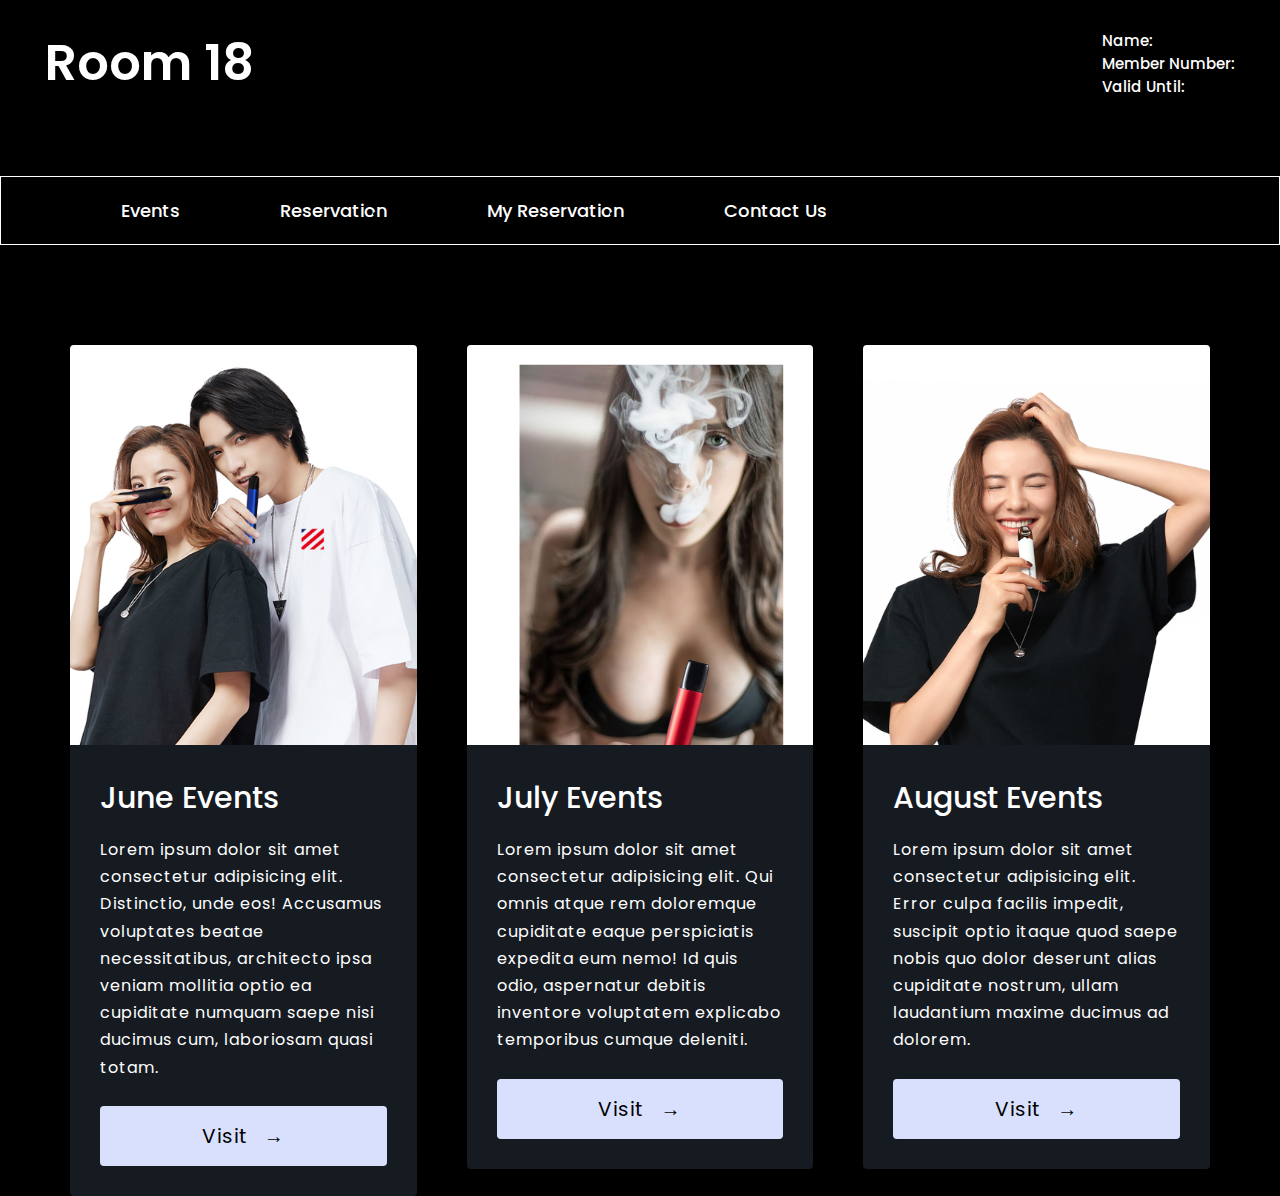
<file: index.html>
<!DOCTYPE html>
<html lang="en">

<head>
    <meta charset="UTF-8">
    <meta name="viewport" content="width=device-width, initial-scale=1.0">
    <title>WTEPH</title>
    <link rel="stylesheet" href="homepage_style.css">
    <link rel="stylesheet" href="https://cdnjs.cloudflare.com/ajax/libs/font-awesome/5.15.3/css/all.min.css" />
</head>

<body>

    <nav class="navbar">
        <div class="content">
            <div class="logo">
                <a href="#">Room 18</a>
            </div>
            <ul class="member-info">
                <li>
                    <p>Name:</p>
                </li>
                <li>
                    <p>Member Number:</p>
                </li>
                <li>
                    <p>Valid Until:</p>
                </li>

            </ul>
        </div>
    </nav>

    <section class="banner">
        <div class="menu_item">
            <li><a href="index.html">Events</a></li>
            <li><a href="Reservation.html">Reservation</a></li>
            <li><a href="View_Reserve.html">My Reservation</a></li>
            <li><a href="contact_us.html">Contact Us</a></li>
        </div>
    </section>


    <section class="eventsection">
        <div class="grid">
          <div class="grid-item">
            <div class="card">
              <img class="card-img" src="./img/PeoplePhoto.jpg" alt="Rome" />
              <div class="card-content">
                <h1 class="card-header">June Events</h1>
                <p class="card-text">
                Lorem ipsum dolor sit amet consectetur adipisicing elit. Distinctio, unde eos! Accusamus voluptates beatae necessitatibus, architecto ipsa veniam mollitia optio ea cupiditate numquam saepe nisi ducimus cum, laboriosam quasi totam.
                </p>
                <button class="card-btn">Visit <span>&rarr;</span></button>
              </div>
            </div>
          </div>
          <div class="grid-item">
            <div class="card">
              <img class="card-img" src="./img/eventpic.png" alt="Grand Canyon" />
              <div class="card-content">
                <h1 class="card-header">July Events</h1>
                <p class="card-text">
                 Lorem ipsum dolor sit amet consectetur adipisicing elit. Qui omnis atque rem doloremque cupiditate eaque perspiciatis expedita eum nemo! Id quis odio, aspernatur debitis inventore voluptatem explicabo temporibus cumque deleniti.
                </p>
                <button class="card-btn">Visit <span>&rarr;</span></button>
              </div>
            </div>
          </div>
          <div class="grid-item">
            <div class="card">
              <img class="card-img" src="./img/AmberPerson.jpg" alt="Maldives" />
              <div class="card-content">
                <h1 class="card-header">August Events</h1>
                <p class="card-text">
                 Lorem ipsum dolor sit amet consectetur adipisicing elit. Error culpa facilis impedit, suscipit optio itaque quod saepe nobis quo dolor deserunt alias cupiditate nostrum, ullam laudantium maxime ducimus ad dolorem.
                </p>
                <button class="card-btn">Visit <span>&rarr;</span></button>
              </div>
            </div>
          </div>
        </div>
      </section>
    
</body>

</html>
</file>
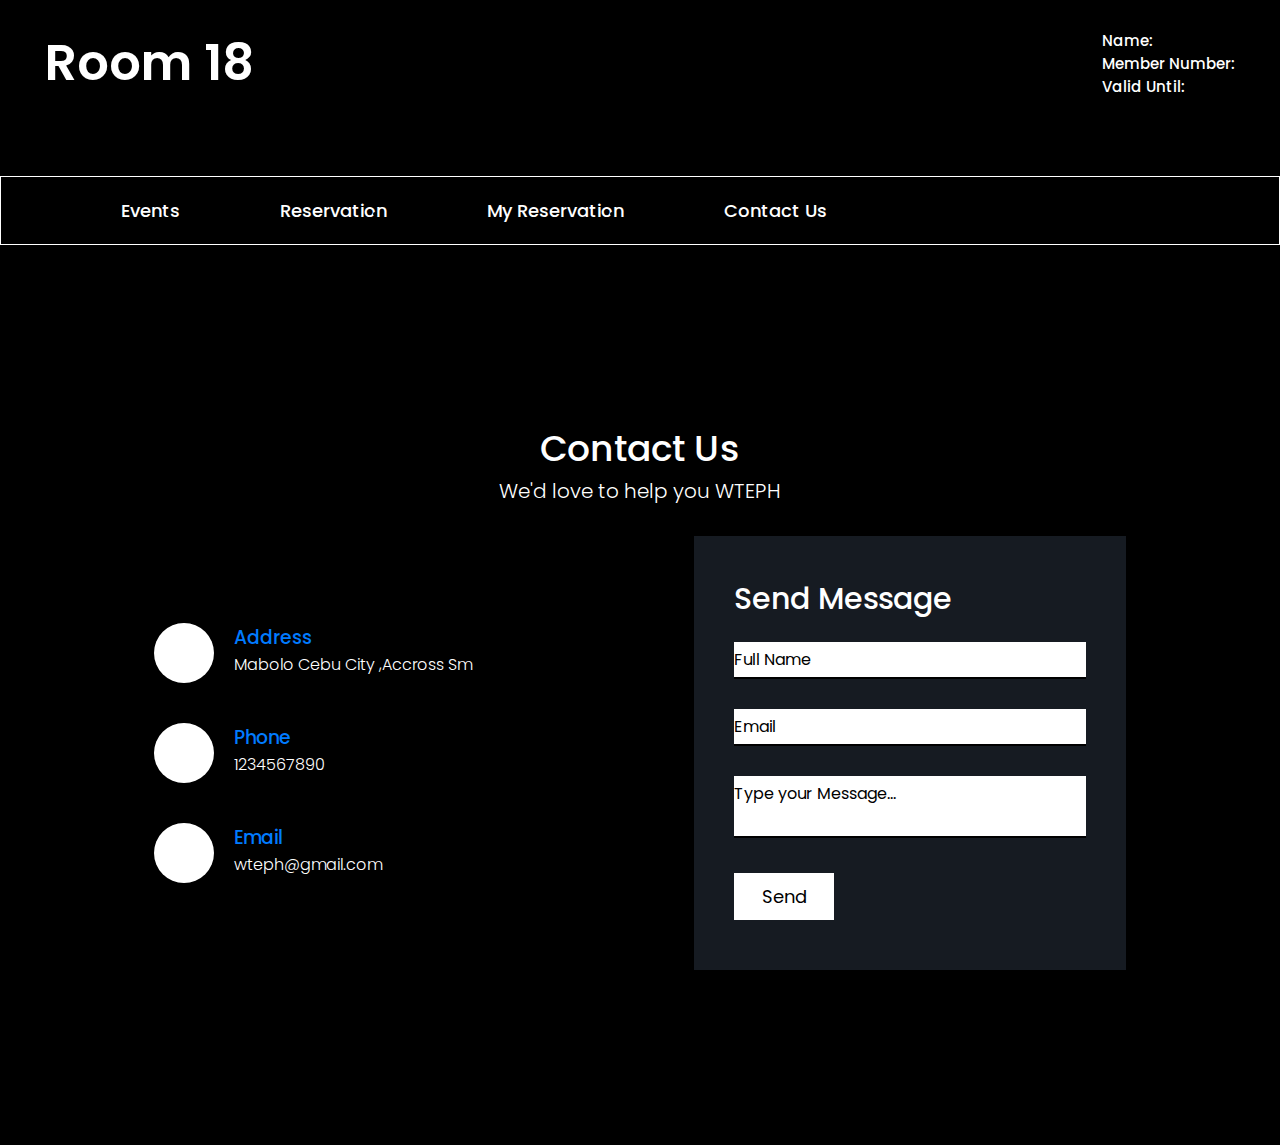
<file: contact_us.html>
<!DOCTYPE html>
<html lang="en">

<head>
    <meta charset="UTF-8" />
    <meta name="viewport" content="width=device-width, initial-scale=1.0" />
    <title>WTEPH</title>
    <link rel="stylesheet" href="https://cdnjs.cloudflare.com/ajax/libs/font-awesome/5.15.3/css/all.min.css"
        integrity="sha512-iBBXm8fW90+nuLcSKlbmrPcLa0OT92xO1BIsZ+ywDWZCvqsWgccV3gFoRBv0z+8dLJgyAHIhR35VZc2oM/gI1w=="
        crossorigin="anonymous" referrerpolicy="no-referrer" />
    <link rel="stylesheet" href="homepage_style.css">
</head>

<body>

    <nav class="navbar">
        <div class="content">
            <div class="logo">
                <a href="#">Room 18</a>
            </div>
            <ul class="member-info">
                <li>
                    <p>Name:</p>
                </li>
                <li>
                    <p>Member Number:</p>
                </li>
                <li>
                    <p>Valid Until:</p>
                </li>

            </ul>
        </div>
    </nav>

    <section class="banner">
        <div class="menu_item">
            <li><a href="index.html">Events</a></li>
            <li><a href="Reservation.html">Reservation</a></li>
            <li><a href="View_Reserve.html">My Reservation</a></li>
            <li><a href="contact_us.html">Contact Us</a></li>
        </div>
    </section>

    <section class="contact" id="contact">
        <div class="title">
            <h2>Contact Us</h2>
            <p>We'd love to help you WTEPH</p>
        </div>

        <div class="contact_container">
            <div class="contact_info">
                <div class="contact_box">
                    <div class="contact_icon"><i class="fa fa-map-marker" aria-hidden="true"></i></div>
                    <div class="contact_text">
                        <h3>Address</h3>
                        <p>Mabolo Cebu City ,Accross Sm </p>
                    </div>
                </div>


                <div class="contact_box">
                    <div class="contact_icon"><i class="fa fa-phone" aria-hidden="true"></i></div>
                    <div class="contact_text">
                        <h3>Phone</h3>
                        <p>1234567890</p>
                    </div>

                </div>

                <div class="contact_box">
                    <div class="contact_icon"><i class="fa fa-envelope" aria-hidden="true"></i> </div>
                    <div class="contact_text">
                        <h3>Email</h3>
                        <p>wteph@gmail.com </p>
                    </div>

                </div>
            </div>

            <div class="contactForm">

                <form>
                    <h2>Send Message</h2>
                    <div class="inputBox">
                        <input type="text" name="" required="required">
                        <span>Full Name</span>
                    </div>

                    <div class="inputBox">
                        <input type="text" name="" required="required">
                        <span>Email</span>
                    </div>

                    <div class="inputBox">
                      <textarea required="required"></textarea>
                        <span>Type your Message...</span>
                    </div>

                    <div class="inputBox">
                       <input type="submit" name="" value="Send">
                    </div>



                </form>
            </div>
        </div>

    </section>



</body>

</html>
</file>
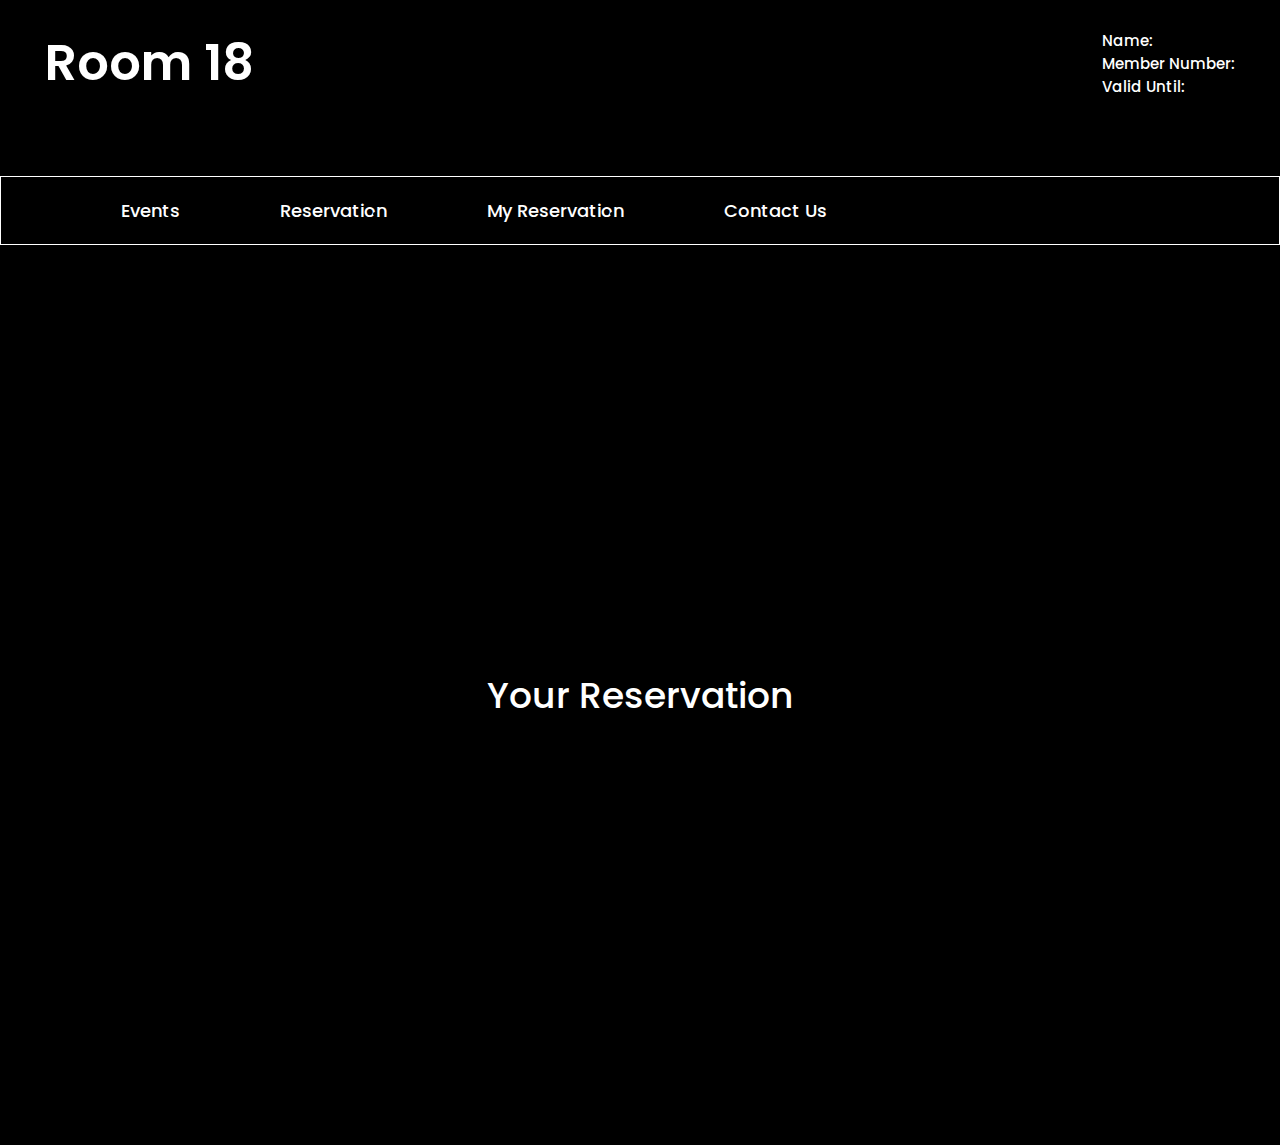
<file: View_Reserve.html>
<!DOCTYPE html>
<html lang="en">

<head>
    <meta charset="UTF-8" />
    <meta name="viewport" content="width=device-width, initial-scale=1.0" />
    <title>WTEPH</title>
    <link rel="stylesheet" href="https://cdnjs.cloudflare.com/ajax/libs/font-awesome/5.15.3/css/all.min.css"
        integrity="sha512-iBBXm8fW90+nuLcSKlbmrPcLa0OT92xO1BIsZ+ywDWZCvqsWgccV3gFoRBv0z+8dLJgyAHIhR35VZc2oM/gI1w=="
        crossorigin="anonymous" referrerpolicy="no-referrer" />
    <link rel="stylesheet" href="homepage_style.css">
</head>

<body>

    <nav class="navbar">
        <div class="content">
            <div class="logo">
                <a href="#">Room 18</a>
            </div>
            <ul class="member-info">
                <li>
                    <p>Name:</p>
                </li>
                <li>
                    <p>Member Number:</p>
                </li>
                <li>
                    <p>Valid Until:</p>
                </li>

            </ul>
        </div>
    </nav>

    <section class="banner">
        <div class="menu_item">
            <li><a href="index.html">Events</a></li>
            <li><a href="Reservation.html">Reservation</a></li>
            <li><a href="View_Reserve.html">My Reservation</a></li>
            <li><a href="contact_us.html">Contact Us</a></li>
        </div>
    </section>

    <section class="contact" id="contact">
        <div class="title">
            <h2>Your Reservation</h2>
        </div>
    </section>
</body>

</html>
</file>
<file: homepage_style.css>
@import url('https://fonts.googleapis.com/css2?family=Poppins:wght@200;300;400;500;600;700&display=swap');
*{
  margin: 0;
  padding: 0;
  box-sizing: border-box;
  font-family: 'Poppins', sans-serif;
}

body{
    background: black;
}
.content{
  max-width: 1250px;
  margin: auto;
  padding: 0 30px;
}
.navbar{
  width: 100%;
  z-index: 2;
  padding: 25px 0;
  transition: all 0.3s ease;
}
.navbar.sticky{
  background: #1b1b1b;
  padding: 10px 0;
  box-shadow: 0px 3px 5px 0px rgba(0,0,0,0.1);
}
.navbar .content{
  display: flex;
  align-items: center;
  justify-content: space-between;
}
.navbar .logo a{
  color: #fff;
  font-size: 50px;
  font-weight: 600;
  text-decoration: none;
}
.navbar .member-info{
  display:inline-block;
}
.member-info li{
  list-style: none;
}
.member-info li {
  color: #fff;
  font-size: 15px;
  font-weight: 500;
  margin-left: 25px;
  text-decoration: none;
  transition: all 0.3s ease;
}


.menu_item{
    display: flex;
    padding: 20px;
    margin-top: 50px;
    border-style: solid;
    border-color: white;
    border-width: 1px;

}


.menu_item li a{
    color: #fff;
    font-size: 18px;
    font-weight: 500;
    margin-left: 100px;
    text-decoration: none;
    transition: all 0.3s ease;
  }
.about{
  padding: 30px 0;
}
.about .title{
  font-size: 38px;
  font-weight: 700;
}
.about p{
  padding-top: 20px;
  text-align: justify;
}
.icon{
  color: #fff;
  font-size: 20px;
  cursor: pointer;
  display: none;
}
.menu-list .cancel-btn{
  position: absolute;
  right: 30px;
  top: 20px;
}
@media (max-width: 1230px) {
  .content{
    padding: 0 60px;
  }
}
@media (max-width: 1100px) {
  .content{
    padding: 0 40px;
  }
}
@media (max-width: 900px) {
  .content{
    padding: 0 30px;

  }
  
.menu_item{
  padding: 1px;
  margin-top: 5px;
}


.menu_item li a{
  margin-left: 1px;
  font-weight: 500;
  font-size: 10px;
}

}
@media (max-width: 868px) {
  body.disabled{
    overflow: hidden;
  }
  .icon{
    display: block;
  }
  .icon.hide{
    display: none;
  }
  .navbar .menu-list{
    position: fixed;
    height: 100vh;
    width: 100%;
    max-width: 400px;
    left: -100%;
    top: 0px;
    display: block;
    padding: 40px 0;
    text-align: center;
    background: #222;
    transition: all 0.3s ease;
  }
  .navbar.show .menu-list{
    left: 0%;
  }
  .navbar .menu-list li{
    margin-top: 45px;
  }
  .navbar .menu-list li a{
    font-size: 23px;
    margin-left: -100%;
    transition: 0.6s cubic-bezier(0.68, -0.55, 0.265, 1.55);
  }
  .navbar.show .menu-list li a{
    margin-left: 0px;
  }
}
@media (max-width: 380px) {
  .navbar .logo a{
    font-size: 27px;
  }

}

  /************************Event Section Design*************/

  
html {
  box-sizing: border-box;
  font-size: 62.5%;
}
  
.eventsection{
  margin-top: 100px;
  display: flex;
  justify-content: center;
  align-items: center;
}

.grid {
  display: grid;
  width: 114em;
  grid-gap: 5rem;
  grid-template-columns: repeat(auto-fit, minmax(30rem, 1fr));
  align-items: start;
}

.grid-item {
  background-color: #161b22;
  border-radius: 0.4rem;
  overflow: hidden;
  box-shadow: 0 3rem 6rem rgba(0, 0, 0, 0.1);
  cursor: pointer;
  transition: 0.2s;
}

.grid-item:hover {
  transform: translateY(-0.5%);
  box-shadow: 0 4rem 8rem rgba(0, 0, 0, 0.5);
}

.card-img {
  display: block;
  width: 100%;
  height: 40rem;
  object-fit: cover;
}

.card-content {
  padding: 3rem;
}

.card-header {
  font-size: 3rem;
  font-weight: 500;
  color: #fff;
  margin-bottom: 1.5rem;
}

.card-text {
  font-size: 1.6rem;
  letter-spacing: 0.1rem;
  line-height: 1.7;
  color: #fff;
  margin-bottom: 2.5rem;
}

.card-btn {
  display: block;
  width: 100%;
  padding: 1.5rem;
  font-size: 2rem;
  text-align: center;
  color: #000;
  background-color: #d8e0fd;
  border: none;
  border-radius: 0.4rem;
  transition: 0.2s;
  cursor: pointer;
  letter-spacing: 0.1rem;
}

.card-btn span {
  margin-left: 1rem;
  transition: 0.2s;
}

.card-btn:hover,
.card-btn:active {
  background-color: #c2cffc;
}

.card-btn:hover span,
.card-btn:active span {
  margin-left: 1.5rem;
}

@media only screen and (max-width: 60em) {
  body {
    padding: 3rem;
  }

  .grid {
    grid-gap: 3rem;
  }
}



/***************Contact Us Section************************/


.contact{
  position: relative;
  min-height: 100vh;
  padding: 50px 100px;
  display: flex;
  justify-content: center;
  align-items: center;
  flex-direction: column;
}




.contact .contact_container .contact_info .contact_box  .contact_icon{
  color: #000;
}

.contact .title{
  max-width: 800px;
  text-align: center;
}


.contact .title h2{
 font-size: 36px;
 font-weight: 500;
 color: #fff;
}
.contact .title p{
  font-size: 20px;
  font-weight: 300;
  color: #fff;
}

.contact_container{
width: 100%;
display: flex;
justify-content: center;
align-items: center;
margin-top: 30px;
}


.contact_container .contact_info{
  width: 50%;
  display: flex;
  flex-direction: column;
}

.contact_container .contact_info .contact_box{
  position: relative;
  padding: 20px 0;
  display: flex;
}


.contact_container .contact_info .contact_box .contact_icon{
  min-width:  60px;
  height: 60px;
  background: #fff;
  display: flex;
  justify-content: center;
  align-items: center;
  border-radius: 50%;
  font-size: 22px;
}

.contact_container .contact_info .contact_box .contact_text{
  display: flex;
  margin-left: 20px;
  font-size: 16px;
  flex-direction: column;
  color: #fff;
  font-weight: 300;
}
.contact_container .contact_info .contact_box  h3{
  font-weight: 500;
  color: #007bff;
}


.contactForm{
  width: 40%;
  padding: 40px;
  background: #161b22;

}

.contactForm h2{
  font-size: 30px;
  color: #fff;
  font-weight: 500;
}

.contactForm .inputBox{
  position: relative;
  width: 100%;
  margin-top: 10px;
}
.contactForm .inputBox input,
.contactForm .inputBox textarea{
  width: 100%;
  padding: 5px 0;
  font-size: 16px;
  margin: 10px 0;
  border: none;
  border-bottom: 2px solid #000;
  outline: none; 
  resize: none;
}
.contactForm .inputBox span{
  position:absolute ;
  left: 0;
  padding: 5px 0;
  font-size: 16px;
  margin: 10px 0;
  pointer-events: none;
  transition: 0.5s;
  color: #000;
}
.contactForm .inputBox input:focus ~ span,
.contactForm .inputBox input:valid ~ span,
.contactForm .inputBox textarea:focus ~ span,
.contactForm .inputBox textarea:valid ~ span{
  color: #fff;
  font-size: 12px;
  transform: translateY(-20px);
}

.contactForm .inputBox input[type="submit"]{
  width: 100px;
  background: #fff;
  color: #000;
  border: none;
  cursor: pointer;
  padding: 10px;
  font-size: 18px;  
 }

 @media  (max-width:991px){
   .contact{
     padding: 50px;
   }
   .contact_container{
     flex-direction: column;
   }
   .contact_container .contact_info{
     margin-bottom: 40px;
     margin-right: 150px;
   }
   .contact_container .contactForm{
     width: 100%;
   }
   
 }

 @media  (max-width:500px){
  .contact{
    padding: 10px;
  }
  .contact_container{
    flex-direction: column;
  }
  .contact_container .contact_info{
    margin-bottom: 10px;
  }
  .contact_container .contactForm{
    width: 100%;
  }

 }
</file>
